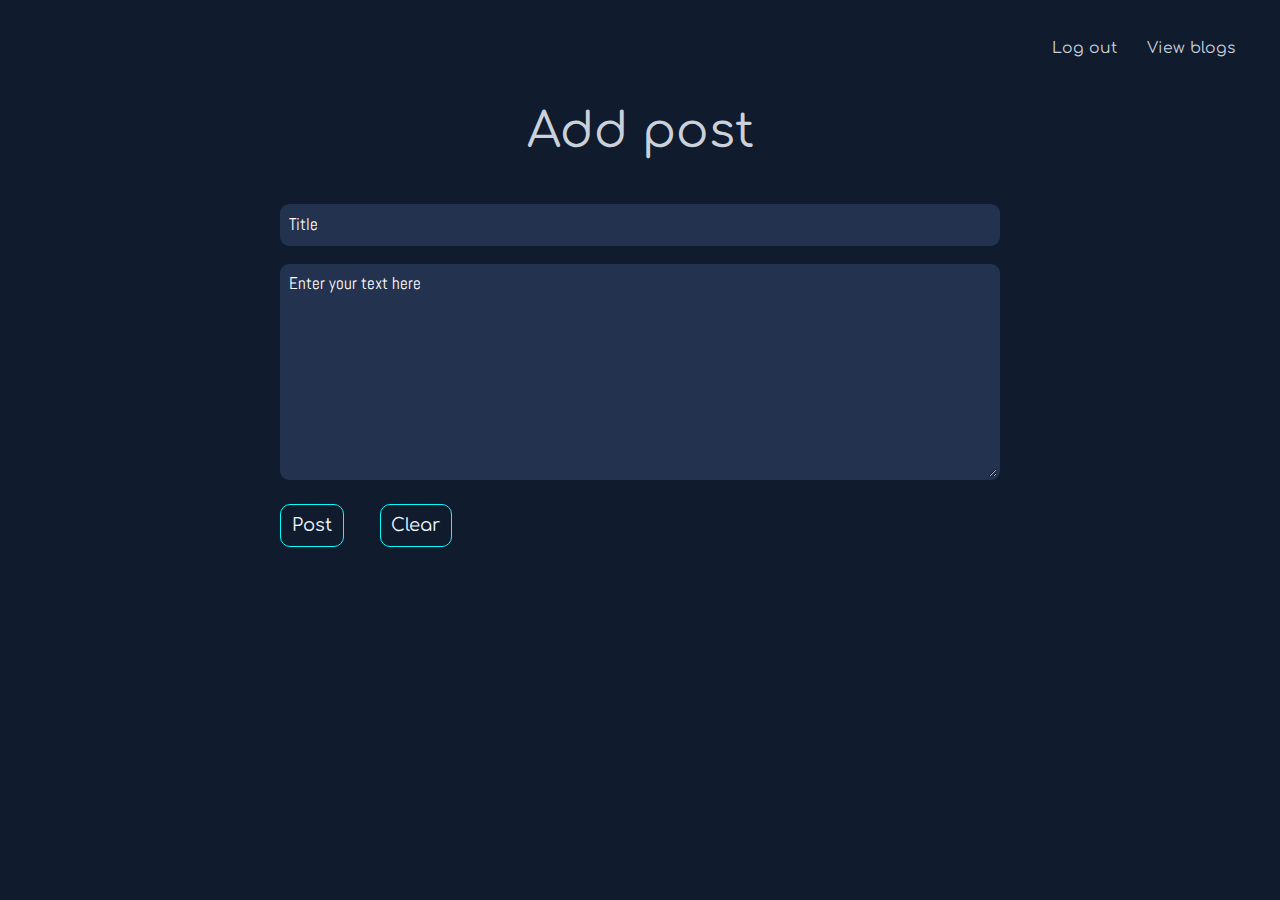
<file: addBlog.html>
<html>
    <head>
        <title>Blog</title>
        <meta name="viewport" content="width=device-width, initial-scale=1.0">
        <meta charset="utf-8"/>
        <link rel="preconnect" href="https://fonts.googleapis.com">
        <link rel="preconnect" href="https://fonts.gstatic.com" crossorigin>
        <link href="https://fonts.googleapis.com/css2?family=Abel&display=swap" rel="stylesheet">
        <link href="https://fonts.googleapis.com/css2?family=Bebas+Neue&display=swap" rel="stylesheet">
        <link href="https://fonts.googleapis.com/css2?family=Comfortaa&display=swap" rel="stylesheet">
        <link rel="stylesheet" href="reset.css" media="screen" />
        <link rel="stylesheet" href="style.css" media="screen" />
        <script src="clear_text.js"></script>
        <script src="prevent_default.js"></script>
    </head>
    <body class="blogContainer">
        <nav style="padding-top: 0.7cm;" class="item1">
            <ul>
                <li style="margin-right: 30px;" class="item12"><a href="logout.php">Log out</a></li>
                <li style="margin-right: 30px;" class = "item12"><a href="viewBlog.php">View blogs</a></li>
            </ul>
        </nav>
        <div class="login0" style="padding-bottom: 10rem;">
          <h1 class="login1" id="addBlog"> Add post</h1>
          <form action="addBlog_backend.php" method="post" class="login2">
            <div><input class="contact_name" style=" font-family: 'Abel', sans-serif;" type="text" placeholder="Title" id="title" name="title" required minlength="3" maxlength="50"></div>
            <div>
                <textarea  class="contact_message" type="text" style="min-height: 18rem;" placeholder="Enter your text here" id="blog" name="blog" required  minlength="5" ></textarea>
                <div class="blog3">
                    <button class="login4" name="submit" id="submit" onclick="preventDefault()">Post</button>
                    <button class="clear" name="clear" id="clear" onclick="clear_text()" >Clear</button>
                </div>
            </div>
          </form>
        </div>
    </body>
</html>
</file>
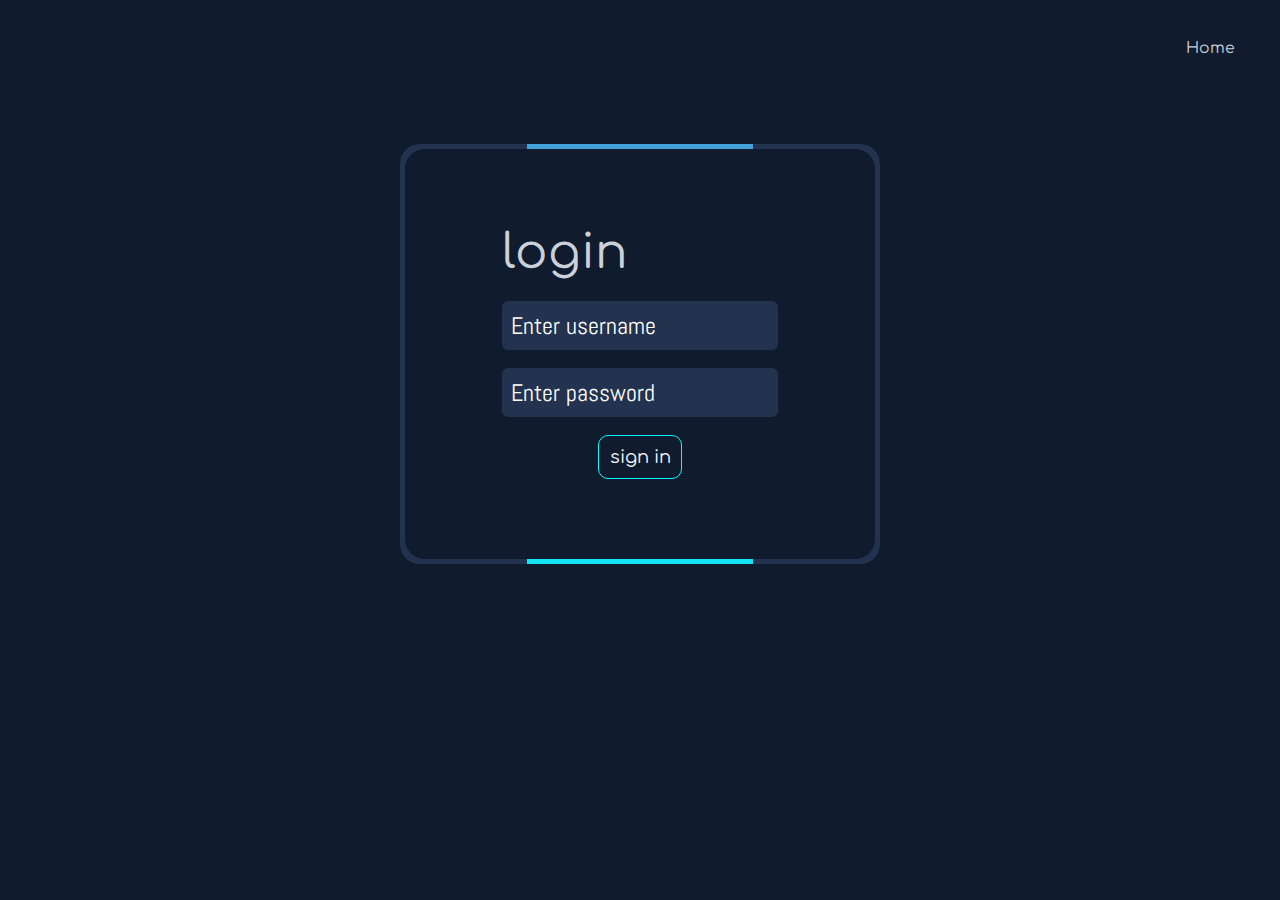
<file: login.html>
<html>
    <head>
        <title>login</title>
        <meta name="viewport" content="width=device-width, initial-scale=1.0">
        <meta charset="utf-8"/>
        <link rel="preconnect" href="https://fonts.googleapis.com">
        <link rel="preconnect" href="https://fonts.gstatic.com" crossorigin>
        <link href="https://fonts.googleapis.com/css2?family=Abel&display=swap" rel="stylesheet">
        <link href="https://fonts.googleapis.com/css2?family=Bebas+Neue&display=swap" rel="stylesheet">
        <link href="https://fonts.googleapis.com/css2?family=Comfortaa&display=swap" rel="stylesheet">
        <link rel="stylesheet" href="reset.css" media="screen" />
        <link rel="stylesheet" href="style.css" media="screen" />
        <link rel="stylesheet" href="login_animation.css" media="screen" />
    </head>
    <body class="blogContainer">
        <nav style="padding-top: 0.7cm; align-self: flex-end;">
            <ul>
                <li style="padding-right: 30px;"><a href="index.php" class="item12_view">Home</a></li>
            </ul>
        </nav>
        <div class="login0">
          <div class="trail">
            <div class="trail1">
                <h1 class="login_trail">login</h1>
                <form method="post"  action="login_backend.php" class="login2">
                    <div><input  class="login_form" type="text" placeholder="Enter username" id="email" name="email" required minlength="5" maxlength="20"></div>
                    <div><input  class="login_form" type="password" placeholder="Enter password" id="password" name="password" ></div>
                    <button class="login4" type="submit" name="submit" id="submit">sign in</button>
                </form>
            </div>
          </div>
        </div>
    </body>
</html>
</file>
<file: style.css>
.container {
    display: flex;
    flex-direction: column;
    background-color: rgb(16, 27, 46);
    width: 100%;
    gap: 1rem;
}

.blogContainer{
    background-color: rgb(16, 27, 46);
    display: flex;
    flex-direction: column;
    align-items: center;
    justify-items: center;
}
body{
    width: 100%;
    background-color: rgb(16, 27, 46);
    overflow-x: hidden;
}

html{
    scroll-behavior: smooth;
}
.tableContainer{
    display: flex;
    flex-direction: column;
    justify-content: space-evenly;
    padding-top: 1rem;
    gap: 0.7rem;
    font-size: 1.5rem;
}
.invisible-table{
    display: none;
    visibility: hidden;
}
.invisible-box-grade{
    font-family: 'Comfortaa', cursive;
    color: aliceblue;
    width:10rem;
    height: 3rem;

}
.invisible-box{
    border-top: 5px solid rgb(16, 27, 46);
    border-radius: 7.5rem 3rem 3rem 3rem;
    border-left: 5px solid rgb(16, 27, 46);
    padding: 2rem;
    width:10rem;
    height: 3rem;
    background-color: rgb(94, 136, 204);
    font-size: 2.5rem;
    line-height: 2.9rem;

}

.tableBorder11{
    border: 3px solid rgb(94, 136, 204);
    border-radius: 12px;
    font-family: 'Abel', sans-serif;
    padding-top: 1cm;
    align-self: center;

}
.tableBorder1{
    border: 3px solid rgb(94, 136, 204);
    border-radius: 12px;
    font-family: 'Abel', sans-serif;
    padding: 3px;
    align-self: center;
}
.tableBorder2{
    border: 3px solid rgb(94, 136, 204);
    border-radius: 12px;
    font-family: 'Abel', sans-serif;
    padding-top: 1cm;

}

.itemE1{
    font-size: 2cm;
    color:rgb(203, 209, 219);  
    font-family: 'Comfortaa', cursive;
    text-decoration:  underline aqua ;
    text-decoration-skip-ink: none;
    text-underline-offset: 10px;
    align-self: center;
}
.itemE2{
    background-color: rgb(16, 27, 46);
    flex-grow: 1;
    align-self: flex-end;
    color:rgb(203, 209, 219); 
    font-family: 'Comfortaa', cursive;
    font-size: 0.65cm;
    position: fixed;
    
}
.itemE2:hover{
    text-decoration: aqua underline;
    text-decoration-skip-ink: none;
    text-underline-offset: 3px;
}
.itemE3{
    background-color: rgb(16, 27, 46);
    flex-grow: 1;
    align-self: flex-end;
    color:rgb(203, 209, 219); 
    font-family: 'Comfortaa', cursive;
    font-size: 0.65cm;
}
.itemE3:hover{
    text-decoration: aqua underline;
    text-decoration-skip-ink: none;
    text-underline-offset: 3px;
}
.item1{
    background-color: rgb(16, 27, 46);
    width: 100%;
    display: flex;
    flex-direction: column;
    align-items: flex-end;
    flex-grow: 1;
    position: fixed;
    cursor: pointer;
    transition: text-decoration 0.5s ease-in-out;

}

  .item12 {
    position: relative;
    font-size: 1.3rem;
    color: rgb(203, 209, 219);
    font-family: 'Comfortaa', cursive;
    cursor: pointer;
    transition: color 0.2s ease-in-out; 
  }

  .item12_view {
    position: relative;
    font-size: 1.3rem;
    color: rgb(203, 209, 219);
    font-family: 'Comfortaa', cursive;
    cursor: pointer;
    transition: color 0.2s ease-in-out; 
  }

  .item12_view::before {
    content: '';
    position: absolute;
    left: 0;
    bottom: -3px; 
    width: 100%;
    height: 2px;
    background-color: aqua;
    transform: scaleX(0);
    transform-origin: left;
    transition: transform 0.1s ease-in-out; 
  }



.item12_view:hover::before {
    transform: scaleX(1); 
  }

  .item12::before {
    content: '';
    position: absolute;
    left: 0;
    bottom: -3px; 
    width: 100%;
    height: 2px;
    background-color: aqua;
    transform: scaleX(0);
    transform-origin: left;
    transition: transform 0.1s ease-in-out; 
  }



.item12:hover::before {
    transform: scaleX(1); 
  }

.item2{
    align-self: center;  
}
.item21{
    font-size: 2.5rem;
    color: aqua;
    font-family: 'Abel', sans-serif;
}
.typing-animation {
    overflow: hidden; /* Hide overflow to simulate typing effect */
  }
.item22{
    font-size: 8.1rem;
    color:rgb(203, 209, 219);  
    font-family: 'Bebas Neue', cursive;
    animation: typing 2s steps(45, end), blink-caret 0.5s step-end infinite;
    white-space: nowrap; /* Prevent line breaks */
    overflow: hidden; 
}
@keyframes typing {
    from {
      width: 0;
    }
    to {
      width: 100%;
    }
  }
  @keyframes blink-caret {
    from, to {
      border-color: transparent;
    }
    50% {
      border-color: black;
    }
  }
.item23{
    padding-left: 1cm;
    font-size: 0.6cm;
    color:rgb(94, 136, 204);
    font-family: 'Abel', sans-serif;
}
.item24{
    padding-top: 40px;
    font-family: 'Comfortaa', cursive;
    display: flex;
    flex-direction: row;
    text-decoration: none;
    gap: 2rem;
    align-self: center;
    margin-left: 1rem;
}
.item25{
    color:aliceblue;
    border: 1px solid aliceblue;
    border-radius: 5px;
    font-size: 1.5rem;
    padding: 1rem;
    
}
.item25:hover {
    border: 1px solid rgb(94, 136, 204);
    color: rgb(94, 136, 204);
    transition: border 0.3s ease-in-out;
    transition: text-decoration 1s ease-in-out;
  }

.item3{
    display: flex;
    flex-direction: column;
    justify-items:center ;
    padding-left: 1rem;
    
}

.item32{
    display: flex;
    flex-direction: row;
    padding-top: 3rem;
    gap: 2rem;
    
}
.item33{
    font-size: 4.3rem;
    padding-left: 18rem;
    width: 40rem;
    font-family: 'Bebas Neue', cursive;
    color:rgb(94, 136, 204);

}
.item34{
    font-family: 'Abel', sans-serif;
    font-size: 1.65rem;
    width: 40rem;
    padding-right: 22rem;
    color: rgb(203, 209, 219);
    
}
.item5{
    display: flex;
    flex-direction: column;
    padding-top: 3.5cm;
    align-items: center;
}

.item52{
    padding-top: 30px;
    font-family: 'Abel', sans-serif;
    color: rgb(94, 136, 204);
    align-self: flex-start;
    font-size: 0.5cm;
}
.item53{
    display: flex;
    flex-direction: row;
    justify-content: space-evenly;
    padding-top: 3cm;

}
.image51{
    width: auto;
    height: 14rem;
    border-radius: 32px;
    transition: border 0.3s ease-in-out;
    border: 2px solid rgb(16, 27, 46);
    padding: 0.5cm;
}
.image52{
    width: auto;
    height: 14rem;
    border-radius: 32px;
    border: 2px solid rgb(16, 27, 46);
    padding: 0.5cm;
}
.image51:hover{
    border: 2px solid rgb(94, 136, 204);
}
ul{
display: flex;
padding: 5;
margin: 0;
}

ul{
display: flex;
padding: 5;
margin: 10;
}
nav{
display: flex;
list-style-position: initial;
z-index: 1000;


}

.item7{
    display: flex;
    flex-direction: column;
}
.item71{
    margin-left: 5rem;
    font-family: 'Comfortaa', cursive;
    font-size: 3.5rem;
    color:rgb(203, 209, 219);
    text-decoration: underline aqua ;
    text-decoration-skip-ink: none;
    text-underline-offset: 10px;
    align-self: flex-start;
}
.item72{
    align-self: center;
    flex-direction: column;
    border: 0.1rem solid rgb(203, 209, 219);
    padding: 3.5rem;
    border-radius: 1.7rem;

}
.item73{
    font-size: 2.5rem;
    color:rgb(203, 209, 219);
    font-family: 'Comfortaa', cursive;
}
.item74{
    font-size: 2.3rem;
    color: rgb(94, 136, 204);
    font-family: 'Abel', sans-serif;
}
.item75{
    width: 4cm;
    height: auto;
    border-radius: 5px;

}
.item8{
    display: flex;
    flex-direction: column;
}
.item81{
    display: flex;
    flex-direction: column;
    padding-left: 35px;
    font-family: 'Comfortaa', cursive;
    font-size: 4rem;
    color:rgb(203, 209, 219);
    text-decoration: underline aqua ;
    text-decoration-skip-ink: none;
    text-underline-offset: 10px;
}
.item82{
    display: flex;
    flex-direction: column;
    align-self: center;
    align-items: center;
    border: 1px solid rgb(203, 209, 219);
    color:rgb(94, 136, 204);
    padding: 5rem;
    border-radius: 1.6rem;
    width: 5cm;
}
.item83{
    align-self: center;
    font-size: 3rem;
    font-family: 'Abel', sans-serif;
    cursor: pointer;
    transition: 1px border 0.3s ease-in-out;
    padding: 0.5rem;
    border-radius: 1rem;
    color: rgb(94, 136, 204);
    
}
.item83:hover{
    border: 1px solid rgb(94, 136, 204);
    color: rgb(94, 136, 204);
}
.item84{
    width: 12rem;
    height: 4rem;
    border-radius: 0.8rem;
    padding: 0.5rem;
}
.item84:hover{
    transition: 1px border 0.3s ease-in-out;
    border: 2px solid rgb(94, 136, 204);
    color: rgb(94, 136, 204);
}
a:visited {
    color: rgb(203, 209, 219);
  }
.login_form{
    background-color: rgb(34, 50, 79);
    padding: 0.5rem;
    margin-bottom: 1rem;
    border: 3px solid rgb(34, 50, 79);
    border-radius: 0.5rem;
    width: 10cm;
    color: white;
    font-size: 1.4rem;
    font-family: 'Abel', sans-serif;
}

.login_form:hover{
    background-color: rgb(83, 106, 144);
    border: 3px solid rgb(83, 106, 144);
}
.title1{
    background-color: rgb(94, 136, 204);
    padding: 0.5rem;
    margin-bottom: 1rem;
    border: 3px solid rgb(94, 136, 204);
    border-radius: 9px;
    width: 60rem;
    color: white;
    font-size: 1.4rem;
    font-family: 'Abel', sans-serif;
}

.add_blog {
  background-color: rgb(94, 136, 204);
  padding: 0.5rem;
  margin-bottom: 1rem;
  border: 3px solid rgb(94, 136, 204);
  border-radius: 9px;
  color: white;
  max-width: 60rem;
  min-width: 60rem;
  font-family: 'Abel', sans-serif;
  font-size: 1.4rem;
  max-height: 33rem;
  min-height: 15rem;
}
label {
    font-size: 1.2rem;
    margin-bottom: 0.5rem;
  }
.login0{
    display: flex;
    flex-direction: column;
    align-items: center;
    padding-top: 7rem;
    gap: 2rem;
}
.login2{
    display: flex;
    flex-direction: column;
    align-items: center;
    padding-top: 2rem;
    gap: 0.5rem;
}
::placeholder{
    color: white;
    font-family: 'Abel', sans-serif;

}
.login1{
    align-self: center;
    font-family: 'Comfortaa', cursive;
    color: rgb(203, 209, 219);
    font-size: 4rem;
}
#password{
    width: 23rem;
}
#email{
    width: 23rem;
}
.login4{
    background-color: rgb(16, 27, 46);
    color: aliceblue;
    border: 1px solid aqua;
    padding: 0.9rem;
    border-radius: 10px;
    font-family: 'Comfortaa', cursive;
    font-size: 1.5rem;
}
.login4:hover{
    color:greenyellow;
    border: 1px solid greenyellow;
    transition: text-decoration 1s ease-in-out;
    transition: border 0.2s ease-in-out;
}
.blog3{
    display: flex;
    flex-direction: row;
    align-items: center;
    padding-top: 1rem;
    gap: 3rem;
}
.vinoj{
    width: auto;
    height: 5rem;
    border-radius: 50%;
    align-self: flex-start;
    border: 0.28rem rgb(78, 112, 168) solid;
    
}
::-webkit-scrollbar {
    width: 0.8rem; 
  }
  
  ::-webkit-scrollbar-track {
    background: rgb(25, 41, 70); 
  }
  ::-webkit-scrollbar-thumb {
    background: rgb(78, 112, 168); 
    border-radius: 0.5rem;
  }

  
a {
    color: rgb(203, 209, 219);
    text-decoration: none;
  }
  textarea::-webkit-scrollbar {
    width: 0.5rem;
  }

textarea::-webkit-scrollbar-track {
    background: rgb(94, 136, 204); 
}

textarea::-webkit-scrollbar-thumb {
    background-color: rgb(203, 209, 219);
    border-radius: 5px;
}
.viewBlog1{
    display: flex;
    flex-direction: column;
    gap: 1rem;
}

.viewBlogs{
    display: flex;
    flex-direction: column;
    padding-top: 2rem;
    background: rgb(94, 136, 204); 
    width: 71rem;
    height:auto;
    border-radius: 1rem;
    padding: 1rem;
    align-self: center;
}
.viewBlogs_h{
    font-size: 2.8rem;
    color: aqua;
    font-family: 'Bebas Neue', cursive;
}
.no_blogs{
    font-size: 2.8rem;
    color: aqua;
    font-family: 'Bebas Neue', cursive;
}
.viewBlogs_article{
    padding-top: 1.1rem;
    line-height: 1.6rem;
    font-size: 1.5rem;
    min-height: auto;
    max-width: 69rem;
    max-height: auto;
    color: aliceblue;
    font-family: 'Abel', sans-serif;

}
.viewBlogs_p{

    padding-top: 1.1rem;
    font-size: 1.3rem;
    color: rgb(16, 27, 46);
    font-family: 'Abel', sans-serif;
    min-height: auto;
    min-width: 71rem;
    max-width: 71rem;
    max-height: auto;
}


select {
    background-color:rgb(16, 27, 46); 
    border:none;
    width: 8.2rem; 
    font-size: 1.2rem;
    color:rgb(203, 209, 219); 
    font-family: 'Comfortaa', cursive;
  }
  .month{
    border: rgb(94, 136, 204) solid 1px; 
    border-radius: 0.7rem;
    padding: 0.5rem; 
    align-self: flex-end;
    font-size: 1.3rem;
    color:rgb(203, 209, 219); 
    font-family: 'Comfortaa', cursive;
  }
  .month_input{
    background-color:rgb(16, 27, 46); 
    border: rgb(94, 136, 204) solid 1px; 
    font-size: 1.2rem;
    color:rgb(203, 209, 219); 
    font-family: 'Comfortaa', cursive;
    padding: 0.5rem; 
    border-radius: 0.7rem;
  }
  .month_input:hover{
    border: aqua solid 1px; 

  }
  .clear{
    background-color: rgb(16, 27, 46);
    color: aliceblue;
    border: 1px solid aqua;
    padding: 0.9rem;
    border-radius: 10px;
    font-family: 'Comfortaa', cursive;
    font-size: 1.5rem;
}
.clear:hover{
    color:rgb(246, 61, 61);
    border: 1px solid rgb(246, 61, 61);
    transition: text-decoration 1s ease-in-out;
    transition: border 0.2s ease-in-out;
    border: 1px solid rgb(225, 60, 60);
}
.top{
    background-color: rgb(16, 27, 46);
    color:aliceblue;
    font-family: 'Comfortaa', cursive;
    font-size: 1.8rem;
    align-self: center;
    padding: 1.6rem;
    display: flex;
    flex-direction: row;
    gap: 1rem;
    border: aliceblue 2px solid;
    border-radius: 2rem;
}
.top:hover{
    border: rgb(94, 136, 204) solid 2px; 
    transition: border 0.1s ease-in-out;
}  

.box{
    
    border-left: 5px solid rgb(16, 27, 46);
    padding-top: 1rem;
    width:10rem;
    height: 3rem;
    background-color: rgb(94, 136, 204);

}

  
.border_collapse{
    border-collapse: collapse; /* Combine border lines */
    width: 100%;
    
}
.border_collapse1{
    border-collapse: collapse; /* Combine border lines */
    width: 100%;
}


.box1{
    border-top: 5px solid rgb(16, 27, 46);
    border-left: 5px solid rgb(16, 27, 46);
    padding-top: 1rem;
    width:10rem;
    height: 3rem;
    background-color: rgb(94, 136, 204);
    color: rgb(25, 41, 70);
    align-self: center;
    align-items: center;
    justify-self: center;
    justify-content: center;
}

.E1{
    font-family: 'Comfortaa', cursive;
    color: aliceblue;
    align-self: center;
    font-size: 2rem;
    text-decoration:underline aqua solid 0.25rem;
    text-underline-offset: 7px;

}
.Econtainer{
    display: flex;
    flex-direction: column;
    flex-grow: 1;
    align-self: center;
    color:rgb(203, 209, 219); 
    font-size: 0.65cm;
    padding-top: 5rem;

}
.box-grade-A-level{
    font-size: 1.3rem;
    font-family: 'Comfortaa', cursive;
    color: aliceblue;
    width:1rem;
    height: 3rem;


}


.box-skills{
    font-size: 1rem;
    font-family: 'Comfortaa', cursive;
    color: aqua;
    width:1rem;
    height: 3rem;

}

.side_bar{
    padding-top: 18rem;
    align-self: flex-start;
    justify-self: center;
    position: fixed;
    width: 50px;
    height: 50%;
    width: 3rem;

}
.side {
    padding: 0.9rem;
    border-radius: 1rem;
    width: 3rem;
    margin-top: 1rem;
    display: flex;
    flex-direction: column;
    gap: 1rem;
    background-color: rgb(34, 52, 86);
    margin-left: 1rem;
    align-items: center;
}
.sidebar_image_github{
    background-color: grey;
    border-right: grey 3px solid;
    border-left: grey 3px solid;
    border-radius: 0.3rem;
    width: 3rem;
    height: 3rem;
    cursor: pointer;
    
}

.sidebar_image_linkedin{
    background-color: rgb(0, 119, 181);
    border-right: rgb(0, 119, 181) 3px solid;
    border-left: rgb(0, 119, 181) 3px solid;
    border-radius: 0.3rem;
    width: 3rem;
    height: 3rem;
    cursor: pointer;
}
.sidebar_image_resume{
    background-color: #FFD52D;
    border-right: #FFD52D 3px solid;
    border-left: #FFD52D 3px solid;
    border-radius: 0.3rem;
    width: 3rem;
    height: 3rem;
    cursor: pointer;
}


.sidebar_image_email{
    background-color: rgb(246, 61, 61);
    border-right: rgb(246, 61, 61) 3px solid;
    border-left: rgb(246, 61, 61) 3px solid;
    border-radius: 0.3rem;
    width: 3rem;
    height: 3rem;
    cursor: pointer;
    position: relative;
}
.icon-link {
    position: relative;
    display: inline-block;
  }
  
  .icon {
    display: inline-block;

  }

.text {
    position: absolute;
    top: 100%;
    left: 50%;
    transform: translateX(-50%);
    background-color: #f0f0f0;
    padding: 5px 10px;
    border-radius: 4px;
    display: none;
  }
  
 
  .move3{
    height:0.5cm;
  }
  footer{
    width: 100%;
    height: 3rem;
    background-color: rgb(94, 136, 200);
    display: flex;
    flex-direction: row;
    justify-content: center;
  }
  .footer_p{
    margin-top: 1rem;
    font-family: 'Abel', sans-serif;
    font-size: 1.2rem;
    color: rgb(16, 27, 46);
  }
  .project{
    align-self: center;
    display: flex;
    flex-direction: column;
  }
  .project_list{
    margin-top: 5rem;
    display: flex;
    flex-direction: row;
    gap:1rem;
  }

  .item51{
    font-family: 'Comfortaa', cursive;
    font-size: 3rem;
    color:rgb(203, 209, 219);
    text-decoration: underline aqua ;
    text-decoration-skip-ink: none;
    text-underline-offset: 5px;
    align-self: center;

}
.project_item{
    display: flex;
    flex-direction: column;
    width: 23rem;
    height: 30rem;
    border-radius: 1rem;
    border: 2px solid transparent;
    background-clip: padding-box;
    background-image: linear-gradient(to right,rgb(94, 136, 200), aqua);
    animation: gradientBorder 5s linear infinite;
  
}
@keyframes gradientBorder {
    to {
      background-position: 100% 0;
    }
  }

.project_header{
    padding: 1rem;
    align-self: flex-start;
    font-size: 2rem;
    color: rgb(16, 27, 46);
    font-family: 'Comfortaa', cursive;
    
}

.project_text{
    align-self: flex-start;
    color: rgb(16, 27, 46);
    font-family: 'Abel', sans-serif;
    padding: 1rem;
    font-size: 1.5rem;
    line-height: 2rem;
    height: 17rem;
}

.Code{
    background-color: rgb(16, 27, 46);
    color: aliceblue;
    border: 3px solid rgb(16, 27, 46);
    padding: 0.9rem;
    border-radius: 10px;
    font-family: 'Comfortaa', cursive;
    font-size: 1.5rem;
}
.Code:hover{
    color:rgb(246, 61, 61);
    border: 3px solid rgb(246, 61, 61);
    transition: text-decoration 1s ease-in-out;
    transition: border 0.2s ease-in-out;

}

.Demo{
    background-color: rgb(16, 27, 46);
    color: aliceblue;
    border: 3px solid rgb(16, 27, 46);
    padding: 0.9rem;
    border-radius: 10px;
    font-family: 'Comfortaa', cursive;
    font-size: 1.5rem;
}
.Demo:hover{
    color:greenyellow;
    border: 3px solid greenyellow;
    transition: text-decoration 1s ease-in-out;
    transition: border 0.2s ease-in-out;
}
.project_buttons{
    margin-left: 1rem;
    margin-top: 1rem;
}
.work{
    width: 16rem;
    height: auto;
    align-self: center;
    margin-top: 4rem;
}
.contact_form{
    display: flex;
    flex-direction: column;
    align-items: center;
    align-self: center;
    justify-items: center;
}
.contact_name{
    background-color: rgb(34, 50, 79);
    padding: 0.5rem;
    margin-bottom: 1rem;
    border: 3px solid rgb(34, 50, 79);
    border-radius: 9px;
    width: 60rem;
    height: 1.1cm;
    color: white;
    font-size: 1.4rem;
    font-family: 'Abel', sans-serif;
}
.contact_message{
    background-color: rgb(34, 50, 79);
    padding: 0.5rem;
    margin-bottom: 1rem;
    border: 3px solid rgb(34, 50, 79);
    border-radius: 9px;
    min-width: 60rem;
    max-width: 60rem;
    min-height: 10rem;
    color: white;
    font-size: 1.4rem;
    font-family: 'Abel', sans-serif;
}
.contact_name:hover{
    background-color: rgb(61, 75, 102);
    border-color:  rgb(61, 75, 102);
    font-family: 'Abel', sans-serif;;
}
.contact_name:focus{
    border-color: rgb(94, 136, 200) 0px;
    border-radius: 9px;
    outline: 2px solid rgb(94, 136, 200);
    font-family: 'Abel', sans-serif;;
}

.contact_message:hover{
    background-color: rgb(61, 75, 102);
    border-color:  rgb(61, 75, 102);
    font-family: 'Abel', sans-serif;;
}
.contact_message:focus{
    border-color: rgb(94, 136, 200) 0px;
    border-radius: 9px;
    outline: 2px solid rgb(94, 136, 200);
    font-family: 'Abel', sans-serif;;
}
.contact_button{
    background-color: rgb(16, 27, 46);
    color: aliceblue;
    border: 1px solid aqua;
    padding: 0.9rem;
    border-radius: 10px;
    font-family: 'Comfortaa', cursive;
    font-size: 1.5rem;
}
.contact_button:hover{
    color:greenyellow;
    border: 1px solid greenyellow;
    transition: text-decoration 1s ease-in-out;
    transition: border 0.2s ease-in-out;
}


@media (max-width: 980px){
    .contact_name{
        width: 70rem;
        font-size: 2rem;

    }
    .contact_message{    
        min-width: 70rem;
        font-size: 2rem;

    }
    .contact_button{
        font-size: 2.5rem;
        margin-top: 1.5rem;
        padding: 1.5rem;
    }


}
@media (max-width: 600px){
    .contact_name{
        width: 55rem;
        font-size: 2.3rem;

    }
    .contact_message{
        min-width: 55rem;
        font-size: 2.3rem;

    }


}
@media (max-width: 500px){
    .contact_name{
        width: 70rem;
        font-size: 3.5rem;
        margin-top: 1.5rem;

    }
    .contact_message{
        margin-top: 1.5rem;
        min-width: 70rem;
        font-size: 3.5rem;

    }
    .contact_button{
        font-size: 3.5rem;
        margin-top: 2.5rem;
    }


}

@media (max-width: 2600px) {
    html {
      font-size: 30px;
    }
    .container{
        gap: 7rem;
    }
    .item2{
        padding-bottom: 5rem;
    }
   
    .item71{
        align-self: center;
        padding-right: 8rem;
    }
    .item72{
        border-radius: 3rem;
    }
    
  }
  
@media (max-width: 2000px) {
    html {
      font-size: 17px;
    }
    .item2{
        padding-bottom: 5rem;
    }

    .item71{
        align-self: center;
        padding-right: 8rem;
    }
    .item72{
        border-radius: 3rem;
    }
}
    
@media (max-width: 1500px) {
    html {
        font-size: 16px;
    }
    #password{
        width: 23rem;
    }
    #email{
        width: 23rem;
    }
    .item2{
        padding-bottom: 5rem;
    }

    .item71{
        align-self: center;
        padding-right: 8rem;
    }
    .item72{
        border-radius: 3rem;
    }

    .move3{
        padding-top: 10rem;
    }
    
}

@media (max-width: 1306px) {
    html {
      font-size: 12px;
    }

    .item24{
        padding-left:1rem;
    }
    .login0{
        padding-top: 1rem;
    }
    .login1{
        margin-top: 8rem;
    }
    .item33{
        font-size: 5rem;
    }
    .item34{
        font-size: 1.8rem;
        line-height: 2rem;
    }
    
    #password{
        width: 23rem;
        font-size: 2rem;
    }
    #email{
        width: 23rem;
        font-size: 2rem;
    }
    .viewBlogs_article{
        font-size: 1.8rem;
        line-height: 2rem;
    }

    .item71{
        align-self: center;
        padding-right: 8rem;
    }
    .item72{
        border-radius: 3rem;
    }
    textarea{
        width: 4cm;
    }
    .move3{
        padding-top: 20rem;
    }
    .project_item{
        width: 24rem;
        height: 30rem;
        border-radius: 1.5rem;
    }
    .project_text{
        font-size: 1.7rem;
    }

    
  }
  @media (max-width:1040px){
    .side_bar{
        display: none;
    }
  }
  @media (max-width: 980px) {
    html {
      font-size: 10px;
    }
    .login1{
        margin-top: 10rem;
    }
    .work{
        margin-top: 0rem;
    }
    .move3{
        margin-top:10rem;
    }
    .item24{
        padding-left:2rem;
    }
    
    .item71{
        align-self: center;
        padding-right: 8rem;
    }
    .item72{
        border-radius: 3rem;
    }
    .itemE1{
        font-size: 45px;
    }
    #password{
        width: 25rem;
        font-size: 2.5rem;
    }
    #email{
        width: 25rem;
        font-size: 2.5rem;
    }
    .login4{
        font-size: 1.9rem;
    }
    .project_list{
        flex-direction: column;
        align-items: center;
    }
    .project_item{
        width: 80%;
        height: 23rem;
        border-radius: 1rem;
    }
    .project_text{
        height: 12rem;
        font-size: 2.4rem;
        line-height: 3rem;
    }
    .viewBlogs_h{
        font-size: 3rem;
    }
    .viewBlogs_article{
        font-size: 2rem;
        max-width: 65rem;
        line-height: 2.5rem;
    }
    .viewBlogs_p{
        font-size: 1.5rem;
    }
    .viewBlogs{
        width: 90%;
    }
    .item32{
        display: flex;
        flex-direction: column;
        align-items: center;
        margin: 0;
  
    }
    .item33{
        align-self: center;
        width: 60rem;
        padding-left: 0rem;
        padding-right: 0rem;
        font-size: 5rem;

    }
    .item34{
        align-self: center;
        width:60rem;
        padding-left: 0rem;
        padding-right: 0rem;
        font-size: 2rem;
        line-height: 3.5rem;
    }
  }
  @media (max-width: 768px) {

    html {
      font-size: 9px;
    }
    .login1{
        margin-top: 15rem;
    }
    #password{
        width: 25rem;
        font-size: 2.5rem;
    }
    #email{
        width: 25rem;
        font-size: 2.5rem;
    }
    .login4{
        font-size: 1.9rem;
    }
    .viewBlogs_h{
        font-size: 3rem;
    } 
    .viewBlogs_article{
        font-size: 2rem;
    }
    .viewBlogs_p{
        font-size: 1.8rem;
    }

    .Econtainer{
        padding-top: 20rem;
    }


    .item12{
        font-size: 1.8rem;
    }
    .item12_view{
        font-size: 1.8rem;
    }

    .item71{
        align-self: center;
        padding-right: 8rem;
    }
    .item72{
        border-radius: 3rem;
    }
    .itemE1{
        font-size: 35px;
    }
    textarea{
        width: 1rem;
    }
    
  }
  @media (max-width:688px){
    .project_text{
        font-size: 2rem;
    }
    .item12{
        font-size: 1.8rem;
    }
    #password{
        width: 26rem;
        font-size: 2.6rem;
    }
    #email{
        width: 26rem;
        font-size: 2.6rem;
    }
    .login1{
        margin-top: 17rem;
    }
    .viewBlogs_h{
        font-size: 4rem;
    }
    .viewBlogs_article{
        font-size: 2.4rem;
        line-height: 2.7rem;
    }
    .viewBlogs_p{
        font-size: 2rem;
    }
    .Econtainer{
        padding-top: 20rem;
    }


  }
  @media (max-width: 650px) {
    html {
      font-size: 8px;
    }
    .item12{
        font-size: 1.8rem;
    }
    .item12_view{
        font-size: 1.8rem;
    }
    .viewBlogs{
        width: 75%;
        border-radius: 1.5rem;
        margin-top: 1rem;
    }
    .viewBlogs_h{
        max-width: 54rem;

    }
    .viewBlogs_p{
        max-width: 54rem;
    }
    .viewBlogs_article{
        max-width: 54rem;
        font-size: 2.5rem;
        line-height: 2.9rem;
    }
    .month_label{
        font-size: 1.5rem;
        width: 10rem;
        
    }
    .month_input{
        font-size: 1.5rem;
        width: 6rem;
    }

    

    #password{
        width: 28rem;
        font-size: 2.7rem;
    }
    #email{
        width: 28rem;
        font-size: 2.7rem;
    }
    .login1{
        margin-top: 17rem;
    }

    .item71{
        align-self: center;
        padding-right: 8rem;
    }
    .item72{
        border-radius: 3rem;
    }
    .project_text{
        font-size: 2.5rem;
        height: 16rem;
    }
    .project_item{
        height: 28rem;
    }
    .Econtainer{
        padding-top: 20rem;
    }
    .move2{
        padding-top: 10rem;
    }

  }

  @media (max-width: 512px) {
    html {
      font-size: 8px;
    }
    

    .project_text{
        font-size: 2.5rem;
        height: 18rem;
    }
    .project_item{
        height: 30rem;
    }
  }
  @media (max-width: 500px) {
    html {
      font-size: 5px;
    }
    .month_label{
        font-size: 2rem;
        width: 15rem;
        
    }
    .month_input{
        font-size: 2rem;
        width: 10rem;
    }
    .side{
        display: none;
    }
    .invisible-box{
        border-radius: 10rem 5rem 5rem 5rem;
        font-size: 4rem;
        line-height: 5rem;
        border-left: 8px solid rgb(16, 27, 46);
        border-top: 8px solid rgb(16, 27, 46);
        border-right: 8px solid rgb(16, 27, 46);
        border-bottom: 8px solid rgb(16, 27, 46);


        width: 15rem;
    }
    .invisible-box-grade{
        font-size: 3rem;
    }

    textarea{
        width: 1rem;
        height: auto;
    }

    .viewBlogs{
        width: 70rem;
    }
    .viewBlogs_h{
        font-size: 5rem;
    }
    .viewBlogs_article{
        max-width: 69rem;
        font-size: 3.8rem;
        line-height: 4rem;
    }
    .viewBlogs_p{
        font-size: 3rem;
    }
    .Code{
        font-size: 3rem;
    }
    .Demo{
        font-size: 3rem;
        margin-left: 1rem;
    }
    .project_header{
        font-size: 4.7rem;
    }
    .project_text{
        font-size: 4.1rem;
        height: 33rem;
        line-height: 4.7rem;
    }
    .project_item{
        height: 50rem;
        border-radius: 2rem;
    }
    .item12{
        font-size: 7px;
    }
    .item12_view{
        font-size: 7px;
    }
    .item21{
        font-size: 4rem;
    }
    .item22{
        font-size: 10rem;
    }

    .item23{
        font-size: 3.5rem;
    }
    .item24{
        margin-left: 4rem;
        
    }
    .item25{
        font-size: 1.8rem;
    }
    .move3{

        margin-top: 70rem;
    }
    .move2{
        margin-top: 70rem;

    }
    .work{
        height: 30rem;
        width: auto;
    }
    .item33{

        font-size: 6rem;

    }
    .item34{

        font-size: 4rem;
        line-height: 5rem;
    }


    .item71{
        align-self: center;
        padding-right: 8rem;
    }
    .item72{
        border-radius: 3rem;
    }
    .item51{
        height: 1cm;
        width: auto;
        font-size: 15px;
    }
    .itemE1{
        font-size: 20px;
        padding-top: 100px;
    }
    .item81{
        align-self: center;
        padding-right: 8rem;
    }
    .item82{
        border-radius: 3rem;
    }
    .login0{
        padding-top: 1rem;
        
    }
    .item12{
        font-size: 2.4rem;
    }
    .item12_view{
        font-size: 2.4rem;
    }
    #password{
        width: 40rem;
        font-size: 4.3rem;
        margin-top: 1rem;
    }
    #email{
        width: 40rem;
        font-size: 4.3rem;
    }
    .login1{
        margin-top: 15rem;
        font-size: 7rem;
    }
    .login4{
        margin-top: 1.7rem;
        font-size: 3.5rem;
        padding: 2rem;
    }
    .clear{
        margin-top: 1.7rem;
        font-size: 3.5rem;
        padding: 2rem;
    }
    .E1{
        font-size: 5rem;
    }
    .move3{
        padding-top: 30rem;
    }
    .Econtainer{
        padding-top: 10rem;
    }
  }
  @media (max-width: 499px){
    .item12{
        display: none;
    }
    .item12_view{
        font-size: 3rem;
        padding-right: 0rem;

    }
    .side_bar{
        display: none;
    }
    .item25{
        border: aliceblue solid 0.5px;
    }
    .move2{
        padding-top: 7rem;
    }
    .E1{
        font-size: 3.5rem;
        padding-left: 6rem;
    }
  }
  @media (max-width: 452px){
    .E1{
        font-size: 3.5rem;
        padding-left: 8rem;
    }

  }

  @media (max-width: 411px) {
    html {
      font-size: 4px;
    }
    .login1{
        margin-top: 0rem;
    }
    .item12{
        display: none;
    }
    .side_bar{
        display: none;
    }

    .sidebar_image_email{
        width: auto;
        height: 5rem;
    }
    .sidebar_image_github{
        width: auto;
        height: 5rem;
    }
    .sidebar_image_linkedin{
        width: auto;
        height: 5rem;
    }
    .sidebar_image_resume{
        width: auto;
        height: 5rem;
    }

    textarea{
        width: auto;
        height: 5rem;
    }
    .item12{
        font-size: 10px;
    }

    .item24{
        margin-left: 6rem;
    }

    .item25{
        font-size: 2rem;
        border: 0.1rem solid aliceblue;
    }


    .item71{
        align-self: center;
        padding-right: 8rem;
    }
    .item72{
        border-radius: 3rem;
    }
    .item51{
        height: 1cm;
        width: auto;
        font-size: 15px;
    }
    .itemE1{
        font-size: 20px;
        padding-top: 100px;
    }
    .item81{
        align-self: center;
        padding-right: 8rem;
    }
    .item82{
        border-radius: 3rem;
    }
    .login0{
        padding-top: 15rem;
    }
    .month{
        margin-top: 3rem;
    }
    .month_input{
        margin-top: 3rem;
    }

    .move3{
        margin-top: 15cm;
        margin-bottom:40rem;
    }
    #password{
        width: 65rem;
        height: auto;
        font-size: 0.7cm;
    }
    #email{
        width: 65rem;
        height: auto;
        font-size: 0.7cm;
    }
    .move2{
        padding-top: 30rem;
    }

    .viewBlogs{
        width: 72rem;
    }
    .viewBlogs_h{
        font-size: 5rem;
    }
    .viewBlogs_article{
        max-width: 70rem;
        font-size: 3.8rem;
        line-height: 4.2rem;
    }
    .viewBlogs_p{
        font-size: 3.3rem;
    }
    .Econtainer{
        padding-top: 25rem;
    }


  }
</file>
<file: login_animation.css>
.login_trail{
    align-self: center;
    font-family: 'Comfortaa', cursive;
    color: rgb(203, 209, 219);
    font-size: 4rem;
}
.trail{
    background-color: rgb(34, 50, 79);
    display: flex;
    flex-direction: column;
    width: 30rem;
    height: 30rem;
    align-items: center;
    justify-content: center;
    border-radius: 20px;
    position: relative;
    overflow: hidden;
}
.trail::before{
    content: '';
    position: absolute;
    width: 6cm;
    border-radius: 20px;
    height: 20cm;
    background: linear-gradient(rgb(85, 134, 206), aqua);
    animation: rotato 8s linear infinite;
}
@keyframes rotato{
    0%{
        transform: rotate(0deg);
    }
    100%{
        transform: rotate(360deg);
    }
}
.trail::after{
    content: '';
    position: absolute;
    background: rgb(16, 27, 46);;
    inset: 5px;
    border-radius: 20px;
}

.trail .trail1{
    position: relative;
    z-index: 10;
    border-radius: 20px;
}

@media (max-width: 1306px) {
    .trail{
        height: 35rem;
        width: 40rem;
        margin-top: 5rem;
    }
}
@media (max-width: 980px) {
    .trail{

        margin-top: 8rem;
    }
}
@media (max-width: 768px) {
    .trail{

        margin-top: 12rem;
    }
}
@media (max-width: 500px) {
    .trail{
        height: 55rem;
        width: 55rem;
        margin-top: 30rem;
    }
}
@media (max-width: 500px) {
    .trail{
        height: 60rem;
        width: 60rem;
        margin-top: 20rem;
    }
}
@media (max-width: 411px) {
    .trail{
        height: 65rem;
        width: 75rem;
        margin-top: 20rem;
    }
    .login_trail{
        font-size: 6rem;
    }
}
</file>
